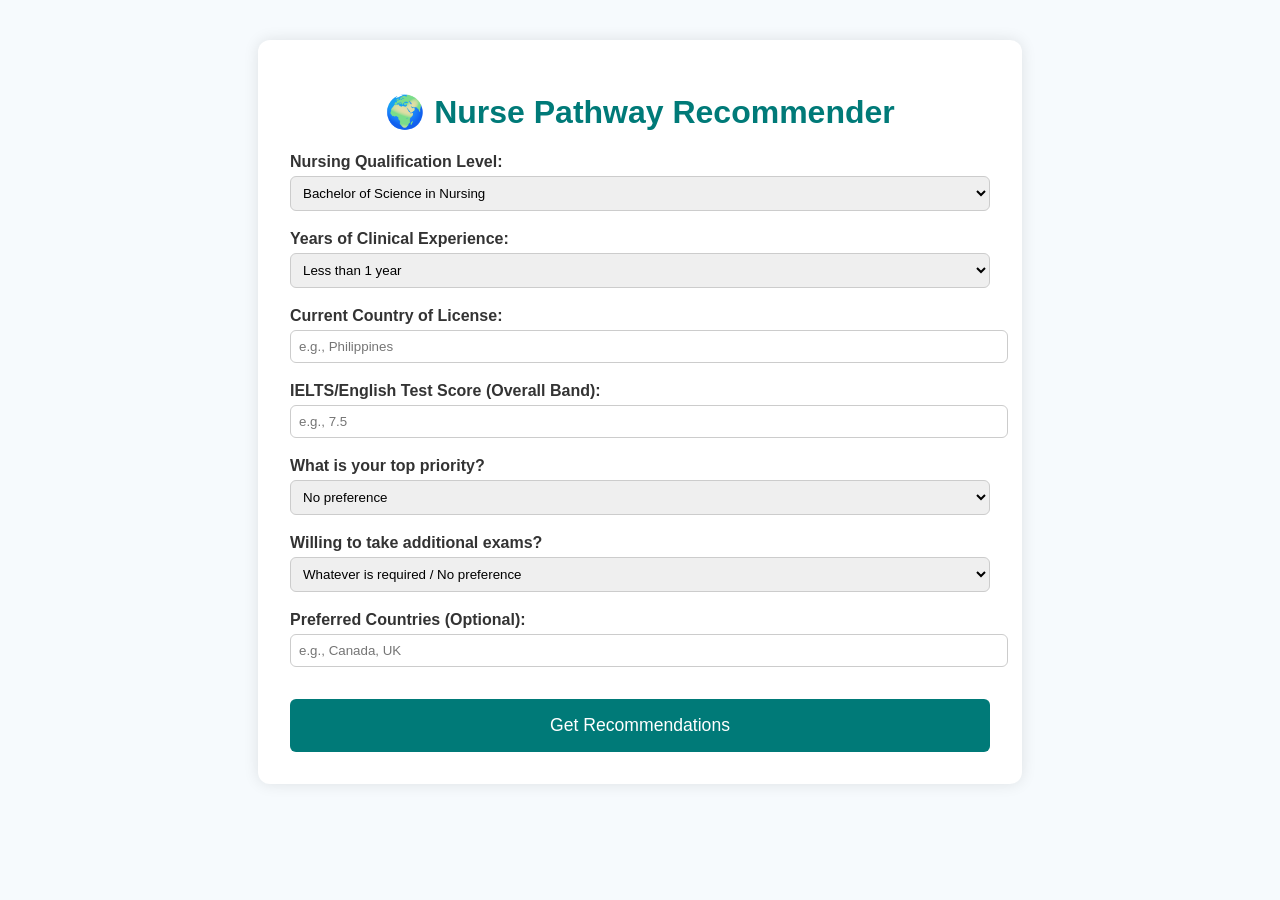
<file: index.html>
<!DOCTYPE html>
<html lang="en">
<head>
  <meta charset="UTF-8" />
  <meta name="viewport" content="width=device-width, initial-scale=1.0" />
  <title>Nurse Recommender | HealthBridge Pathways</title>
  <style>
    body {
      font-family: Arial, sans-serif;
      padding: 2rem;
      background-color: #f6fafd;
      color: #333;
    }
    .container {
      max-width: 700px;
      margin: 0 auto;
      background: white;
      padding: 2rem;
      border-radius: 12px;
      box-shadow: 0 0 15px rgba(0, 0, 0, 0.1);
    }
    h1 {
      text-align: center;
      color: #007a78;
    }
    label {
      font-weight: bold;
      display: block;
      margin-top: 1.2rem;
    }
    select, input[type="text"] {
      width: 100%;
      padding: 0.5rem;
      margin-top: 0.3rem;
      border: 1px solid #ccc;
      border-radius: 6px;
    }
    button {
      margin-top: 2rem;
      width: 100%;
      background: #007a78;
      color: white;
      border: none;
      padding: 1rem;
      font-size: 1.1rem;
      border-radius: 6px;
      cursor: pointer;
    }
    button:hover {
      background: #005f5c;
    }
    .result {
      margin-top: 2rem;
      background: #e8f9f8;
      border-left: 5px solid #007a78;
      padding: 1rem;
      border-radius: 6px;
    }
    .recommendation {
      margin-bottom: 1rem;
    }
    .recommendation h3 {
      margin: 0;
      color: #007a78;
    }
  </style>
</head>
<body>
  <div class="container">
    <h1>🌍 Nurse Pathway Recommender</h1>
    <form id="nurseForm">
      <label for="qualification">Nursing Qualification Level:</label>
      <select id="qualification">
        <option value="BSN">Bachelor of Science in Nursing</option>
        <option value="Diploma">Diploma</option>
        <option value="MSN">Master of Nursing</option>
      </select>

      <label for="experience">Years of Clinical Experience:</label>
      <select id="experience">
        <option value="<1">Less than 1 year</option>
        <option value="1-3">1–3 years</option>
        <option value=">3">More than 3 years</option>
      </select>

      <label for="license">Current Country of License:</label>
      <input type="text" id="license" placeholder="e.g., Philippines" />

      <label for="ielts">IELTS/English Test Score (Overall Band):</label>
      <input type="text" id="ielts" placeholder="e.g., 7.5" />

      <label for="priority">What is your top priority?</label>
      <select id="priority">
        <option value="none">No preference</option>
        <option value="speed">Fastest processing</option>
        <option value="cost">Lowest cost</option>
        <option value="income">Highest earning potential</option>
        <option value="immigration">Pathway to immigration</option>
      </select>

      <label for="willingness">Willing to take additional exams?</label>
      <select id="willingness">
        <option value="any">Whatever is required / No preference</option>
        <option value="yes">Yes</option>
        <option value="no">No</option>
      </select>

      <label for="preferred">Preferred Countries (Optional):</label>
      <input type="text" id="preferred" placeholder="e.g., Canada, UK" />

      <button type="submit">Get Recommendations</button>
    </form>

    <div class="result" id="result" style="display: none;"></div>
    <div id="restartContainer" style="display: none; text-align: center; margin-top: 1rem;">
      <button onclick="location.reload()">🔁 Start Over</button>
    </div>
  </div>

  <script>
    const countries = [
      // 9 Canadian Provinces (abbreviated here for brevity — full list inserted earlier)
      { name: "Canada - British Columbia", cost: 3, speed: 3, income: 4, immigration: 5, minIELTS: 7, examsRequired: true, notes: "NCAS required, immigration-friendly, moderate cost." },
      { name: "Canada - Ontario", cost: 2, speed: 4, income: 4, immigration: 5, minIELTS: 7, examsRequired: true, notes: "CNO process, relatively fast, strong job market." },
      { name: "Canada - Alberta", cost: 2, speed: 3, income: 4, immigration: 4, minIELTS: 7, examsRequired: true, notes: "Moderate processing time, ANCC pathways available." },
      { name: "Canada - Manitoba", cost: 1, speed: 3, income: 3, immigration: 4, minIELTS: 7, examsRequired: true, notes: "Affordable, NCAS applicable, friendly immigration." },
      { name: "Canada - Saskatchewan", cost: 2, speed: 3, income: 3, immigration: 4, minIELTS: 7, examsRequired: true, notes: "NCAS pathway, PNP support." },
      { name: "Canada - Nova Scotia", cost: 3, speed: 4, income: 3, immigration: 5, minIELTS: 7, examsRequired: true, notes: "NSNP immigration route, NCAS required." },
      { name: "Canada - New Brunswick", cost: 2, speed: 3, income: 3, immigration: 4, minIELTS: 7, examsRequired: true, notes: "Smaller pool, PNP support, NCAS." },
      { name: "Canada - Newfoundland", cost: 1, speed: 2, income: 2, immigration: 3, minIELTS: 7, examsRequired: true, notes: "Slower system but low cost of living." },
      { name: "Canada - Prince Edward Island", cost: 2, speed: 3, income: 2, immigration: 3, minIELTS: 7, examsRequired: true, notes: "Smaller market, friendly licensing board." },

      // 9 US States
      { name: "USA - Texas", cost: 2, speed: 3, income: 4, immigration: 5, minIELTS: 6.5, examsRequired: true, notes: "Fast BON response, NCLEX only." },
      { name: "USA - California", cost: 3, speed: 2, income: 5, immigration: 4, minIELTS: 6.5, examsRequired: true, notes: "Strict documentation, long processing time." },
      { name: "USA - New York", cost: 3, speed: 3, income: 4, immigration: 4, minIELTS: 6.5, examsRequired: true, notes: "CGFNS required, moderate timeline." },
      { name: "USA - Florida", cost: 2, speed: 4, income: 3, immigration: 4, minIELTS: 6.5, examsRequired: true, notes: "No CGFNS, quicker license, NCLEX only." },
      { name: "USA - Illinois", cost: 2, speed: 3, income: 3, immigration: 4, minIELTS: 6.5, examsRequired: true, notes: "Verification required, moderate speed." },
      { name: "USA - Georgia", cost: 1, speed: 4, income: 3, immigration: 3, minIELTS: 6.5, examsRequired: true, notes: "Quick approval, lower cost." },
      { name: "USA - Washington", cost: 3, speed: 3, income: 4, immigration: 4, minIELTS: 6.5, examsRequired: true, notes: "CGFNS + NCLEX required." },
      { name: "USA - Arizona", cost: 2, speed: 3, income: 3, immigration: 4, minIELTS: 6.5, examsRequired: true, notes: "NCLEX only, moderate process." },
      { name: "USA - North Carolina", cost: 1, speed: 4, income: 3, immigration: 4, minIELTS: 6.5, examsRequired: true, notes: "Efficient and friendly licensing." },

      // UK, AU, NZ
      { name: "UK", cost: 2, speed: 4, income: 3, immigration: 4, minIELTS: 7, examsRequired: true, notes: "CBT + OSCE required, faster NMC process." },
      { name: "Australia", cost: 4, speed: 2, income: 4, immigration: 4, minIELTS: 7, examsRequired: true, notes: "Bridging required, higher income." },
      { name: "New Zealand", cost: 3, speed: 3, income: 3, immigration: 4, minIELTS: 7, examsRequired: true, notes: "CAP program needed, similar to AUS." }
    ];

    document.getElementById("nurseForm").addEventListener("submit", function (e) {
      e.preventDefault();

      const ielts = parseFloat(document.getElementById("ielts").value);
      const priority = document.getElementById("priority").value;
      const willingness = document.getElementById("willingness").value;
      const qualification = document.getElementById("qualification").value;
      const experience = document.getElementById("experience").value;

      let scored = countries.map(c => {
        let score = 0;

        // 🚫 Disqualify based on non-negotiables
        if (ielts < c.minIELTS) return { ...c, score: -1000 };
        if (experience === "<1") {
          if (c.name.includes("British Columbia") || c.name.includes("Ontario") || c.name.includes("Australia") || c.name.includes("New Zealand") || c.name.includes("UK")) {
            return { ...c, score: -1000 };
          }
        }
        if ((qualification === "Diploma") && (c.name.includes("Australia") || c.name.includes("New Zealand"))) {
          return { ...c, score: -1000 };
        }

        if (ielts < c.minIELTS) return { ...c, score: -1000 };
        if (ielts >= c.minIELTS + 0.5) score += 2;
        else if (ielts >= c.minIELTS) score += 1;

        if (willingness === "yes" || willingness === "any") score += 1;
        else if (willingness === "no" && c.examsRequired) score -= 1;

        if (priority !== "none") score += c[priority];
        if (experience === ">3") score += 2;
        else if (experience === "1-3") score += 1;

        if (qualification === "MSN") score += 2;
        else if (qualification === "BSN") score += 1;

        return { ...c, score };
      });

      scored.sort((a, b) => b.score - a.score);
      // Customized top 5 logic based on preference
      let preferred = document.getElementById("preferred").value.toLowerCase();
      let isCanadaPreferred = preferred.includes("canada");
      let isUSPreferred = preferred.includes("usa") || preferred.includes("us") || preferred.includes("america");

      let topCanada = scored.filter(c => c.name.startsWith("Canada")).slice(0, 3);
      let topUS = scored.filter(c => c.name.startsWith("USA")).slice(0, 3);
      let topOthers = scored.filter(c => !c.name.startsWith("Canada") && !c.name.startsWith("USA"));

      let top5 = [];
      if (isCanadaPreferred) {
        top5 = [...topCanada, ...topOthers.slice(0, 2)];
      } else if (isUSPreferred) {
        top5 = [...topUS, ...topOthers.slice(0, 2)];
      } else {
        top5 = scored.slice(0, 5);
      }

      const resultBox = document.getElementById("result");
      let preferredMatched = top5.some(c => preferred && c.name.toLowerCase().includes(preferred));

      let explanation = "";
      if (preferred && !preferredMatched) {
        explanation = `<p style='color:#d9534f; font-weight:bold;'>Note: Your preferred country (${preferred}) was not included in the top 5 due to a lower compatibility score based on your profile (e.g., IELTS, experience, exams).</p>`;
      }

      resultBox.innerHTML = explanation + top5.map((c, i) => `
        <div class="recommendation">
          <h3>${i === 0 ? "🌍 Top Recommendation" : i === 1 ? "📝 Next Best" : i === 2 ? "📍 Third Option" : i === 3 ? "⭐ Fourth Option" : "✅ Fifth Option"}: ${c.name}</h3>
          <p>${c.notes}</p>
        </div>`).join("");

      resultBox.style.display = "block";
      document.getElementById("nurseForm").style.display = "none";
      document.getElementById("restartContainer").style.display = "block";
    });
  </script>
</body>
</html>
</file>
